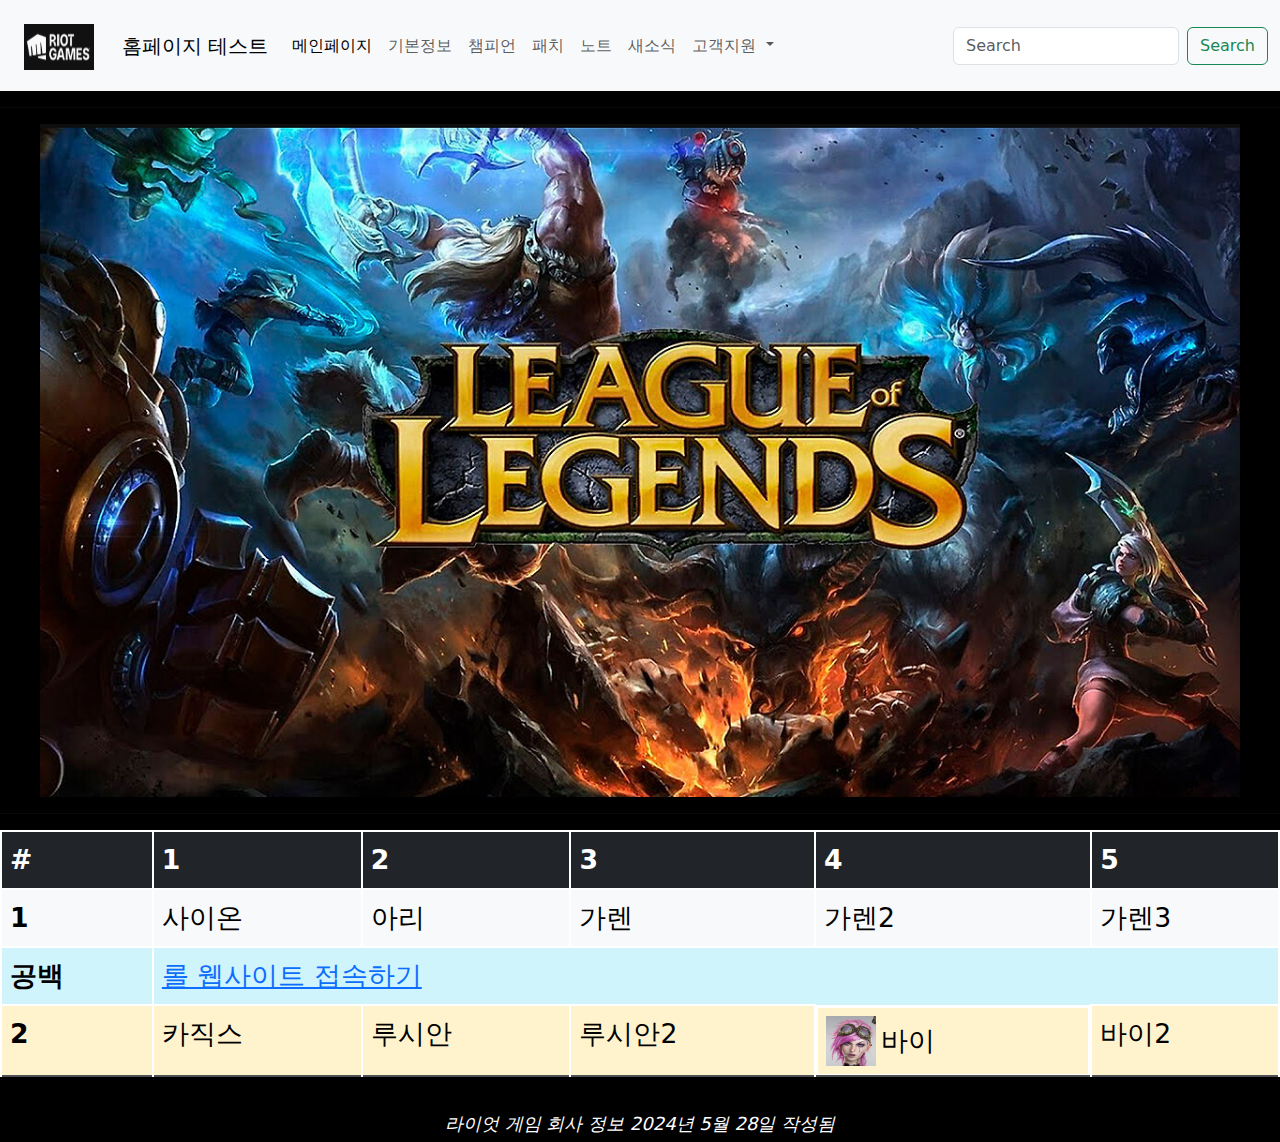
<file: index.html>
<!DOCTYPE html>
<html lang="ko">
<head>
    <meta charset="UTF-8">
    <meta name="지성" content="20240972">
    <meta name="keywords" content="computer">
    <meta name="viewport" content="width=device-width, initial-scale=1">
    <link href="https://cdn.jsdelivr.net/npm/bootstrap@5.3.6/dist/css/bootstrap.min.css" rel="stylesheet">
    <script src="https://cdn.jsdelivr.net/npm/bootstrap@5.3.6/dist/js/bootstrap.bundle.min.js"></script>


    <title>LOL 메인화면</title>
    <style>
        table {
            font-size: 20pt;
            color: white;
        }

        table, th, td {
        border: 2px solid white; /* 모든 셀에 선 적용 */
        }
    </style>
</head>

<body style="background-color:black;">

    <nav class="navbar navbar-expand-lg bg-body-tertiary">
<div class="container-fluid">
    <nav class="navbar bg-body-tertiary">
<div class="container-fluid">
  <a class="navbar-brand" href="#">
    <img src="image/LOGO.png" alt="LOGO" width="70" height="46" class="d-inline-block align-text-top">  
  </a>
</div>
</nav>
  <a class="navbar-brand" href="#">홈페이지 테스트</a>
  <button class="navbar-toggler" type="button" data-bs-toggle="collapse" data-bs-target="#navbarSupportedContent" aria-controls="navbarSupportedContent" aria-expanded="false" aria-label="Toggle navigation">
    <span class="navbar-toggler-icon"></span>
  </button>
  <div class="collapse navbar-collapse" id="navbarSupportedContent">
    <ul class="navbar-nav me-auto mb-2 mb-lg-0">
      <li class="nav-item">
        <a class="nav-link active" aria-current="page" href="#">메인페이지</a>
      </li>
      <li class="nav-item">
        <a class="nav-link" href="#">기본정보</a>
      </li>
      <li class="nav-item">
        <a class="nav-link" href="#">챔피언</a>
      </li>
      <li class="nav-item">
        <a class="nav-link" href="#">패치</a>
      </li>
      <li class="nav-item">
        <a class="nav-link" href="#">노트</a>
      </li>
      <li class="nav-item">
        <a class="nav-link" href="#">새소식</a>
      </li>
      <li class="nav-item dropdown">
        <a class="nav-link dropdown-toggle" href="#" role="button" data-bs-toggle="dropdown" aria-expanded="false">
          고객지원
        </a>
        <ul class="dropdown-menu">
          <li><a class="dropdown-item" href="#">게임 다운로드</a></li>
          <li><a class="dropdown-item" href="#">롤 커뮤니티</a></li>
          <li><hr class="dropdown-divider"></li>
          <li><a class="dropdown-item" href="#">깃 허브 페이지</a></li>
        </ul>
      </li>
    </ul>
    <form class="d-flex" role="search">
      <input class="form-control me-2" type="search" placeholder="Search" aria-label="Search" />
      <button class="btn btn-outline-success" type="submit">Search</button>
    </form>
  </div>
</div>
</nav>
    <!-- <div style="display:flex;justify-content:center;align-items: center;">
        <img src="image/LOGO.png" width="200" height="60">
        <h3 style="font-size:24px; font-weight:bold; font-style: italic;color:white;font-family: '굴림'; margin-left: 20px;">
            <a href="https://www.leagueoflegends.com/ko-kr/how-to-play/" style="color: white;">게임정보</a>
            기본정보 챔피언 패치 노트 새소식 다운로드 (메뉴 작성) -->
        </h3>
    </div>

    <hr>

    <div style="display: flex; justify-content:center;">
        <img src="image/MAIN.png" width="1200" height="768" class="img-fluid">
    </div>

    <hr>

  <div style="display: flex; justify-content:center;">
    <table class="table table-dark">
      <thead>
        <tr>
          <th scope="col">#</th>
          <th scope="col">1</th>
          <th scope="col">2</th>
          <th scope="col">3</th>
          <th scope="col">4</th>
          <th scope="col">5</th>
        </tr>
      </thead>
        <tbody>
          <tr class="table-light">
            <th scope="row">1</th>
            <td>사이온</td>
            <td>아리</td>
            <td>가렌</td>
            <td>가렌2</td>
            <td>가렌3</td>
           </tr>
          <tr class="table-info">
            <th scope="row">공백</th>
            <td colspan="5"><a href="https://www.leagueoflegends.com/ko-kr/how-to-play/" target="_blank">롤 웹사이트 접속하기</a></td>
          </tr>
          <tr class="table-warning">
            <th scope="row">2</th>
            <td>카직스</td>
            <td>루시안</td>
            <td>루시안2</td>
            <td colspan="2" style="display:flex; align-items:center;">
            <img src="image/바이.png" alt="바이" style="width: 50px; height: 50px; margin-right: 5px;"> 바이</td>
            <td>바이2</td>
          </tr>
        </tbody>
      </table>
    </div>

    <div style="display: flex; justify-content:center; margin-top: 20px;">
        <h3 style="font-size: 18px; font-style: italic; color:white;">라이엇 게임 회사 정보 2024년 5월 28일 작성됨</h3>
    </div>

</body>
</html>
</file>
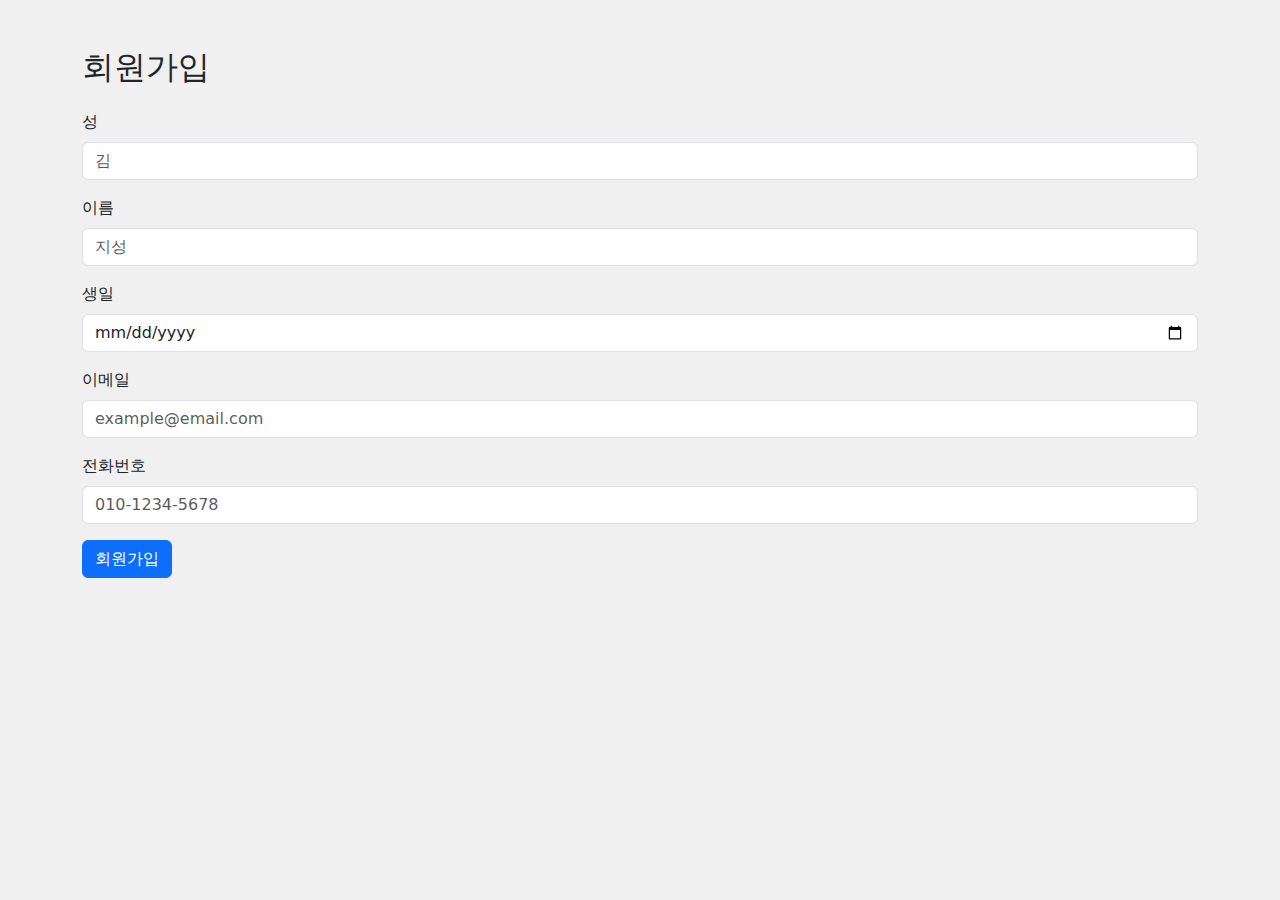
<file: login/join.html>
<!DOCTYPE html>
<html lang="ko">
<head>
  <meta charset="UTF-8">
  <title>회원가입 페이지</title>
  <meta name="viewport" content="width=device-width, initial-scale=1">
  <link href="https://cdn.jsdelivr.net/npm/bootstrap@5.3.3/dist/css/bootstrap.min.css" rel="stylesheet">
  <script src="https://cdn.jsdelivr.net/npm/bootstrap@5.3.3/dist/js/bootstrap.bundle.min.js"></script>
  <script src="../js/join.js" defer></script>
  <script type="module" src="../js/session.js"></script>
  
</head>
<body style="background-color: #f0f0f0;">
  <div class="container mt-5">
    <h2 class="mb-4">회원가입</h2>
    <form id="joinForm">
      <div class="mb-3">
        <label for="firstName" class="form-label">성</label>
        <input type="text" class="form-control" id="firstName" placeholder="김">
      </div>
      <div class="mb-3">
        <label for="lastName" class="form-label">이름</label>
        <input type="text" class="form-control" id="lastName" placeholder="지성">
      </div>
      <div class="mb-3">
        <label for="birthdayDate" class="form-label">생일</label>
        <input type="date" class="form-control" id="birthdayDate">
      </div>
      <div class="mb-3">
        <label for="emailAddress" class="form-label">이메일</label>
        <input type="email" class="form-control" id="emailAddress" placeholder="example@email.com">
      </div>
      <div class="mb-3">
        <label for="phoneNumber" class="form-label">전화번호</label>
        <input type="tel" class="form-control" id="phoneNumber" placeholder="010-1234-5678">
      </div>
      <button type="button" class="btn btn-primary" onclick="join()">회원가입</button>
    </form>
    <script src="../js/crypto.js"></script>
    <script src="../js/session.js"></script>
  </div>

  <script>
    function join() {
      const firstName = document.getElementById("firstName").value.trim();
      const lastName = document.getElementById("lastName").value.trim();
      const birthday = document.getElementById("birthdayDate").value.trim();
      const email = document.getElementById("emailAddress").value.trim();
      const phone = document.getElementById("phoneNumber").value.trim();
      const classSelect = document.getElementById("classSelect").value;

      if (!firstName || !lastName || !birthday || !email || !phone || !classSelect) {
        alert("모든 항목을 입력해 주세요.");
        return;
      }

      const emailRegex = /^[^\s@]+@[^\s@]+\.[^\s@]+$/;
      if (!emailRegex.test(email)) {
        alert("이메일 형식이 올바르지 않습니다.");
        return;
      }

      alert("회원가입이 완료되었습니다!");
      window.location.href = "index_login.html";  // ✅ 여기서 로그인 완료 페이지로 이동
    }
  </script>
</body>
</html>
</file>
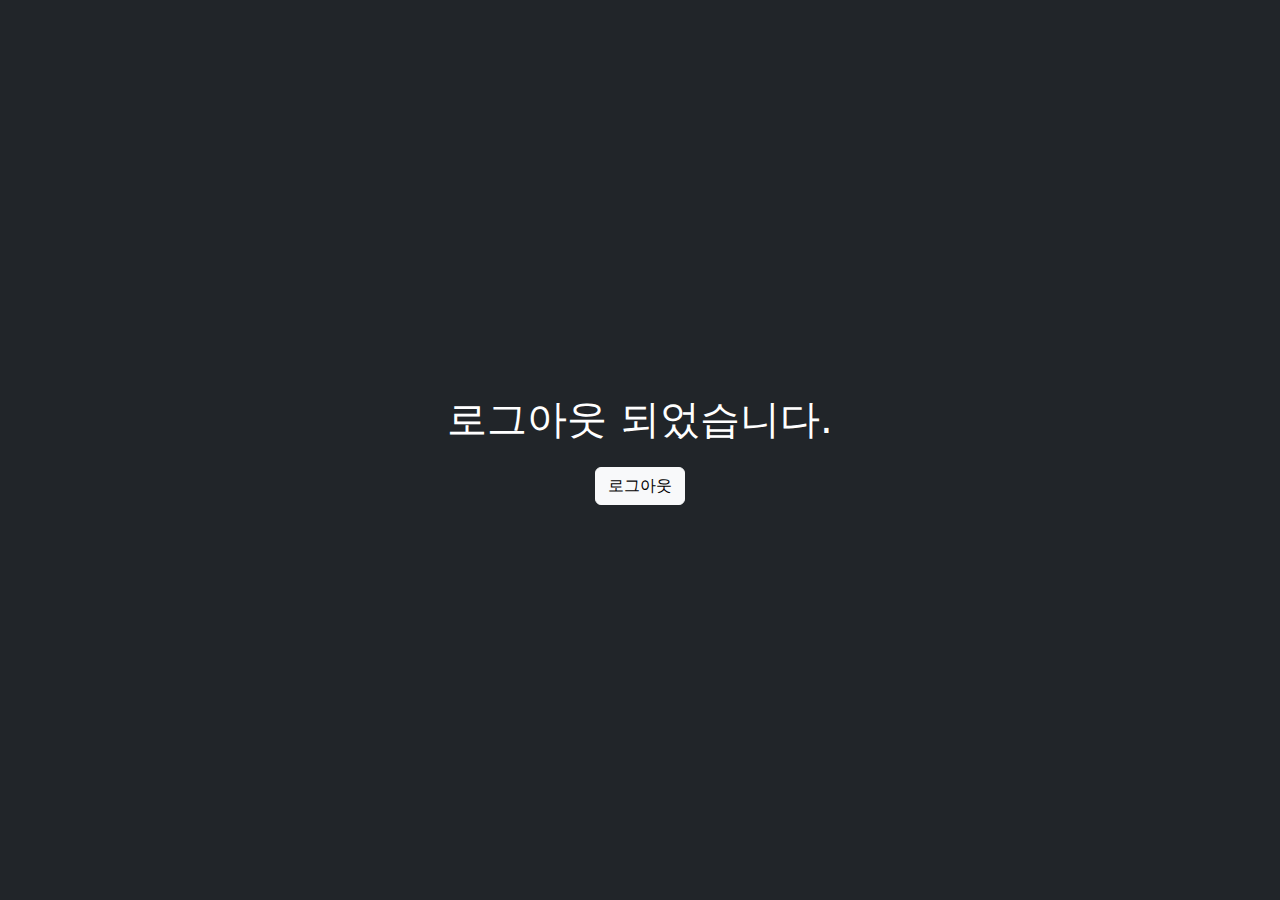
<file: login/logout.html>
<!DOCTYPE html>
<html lang="ko">
<head>
  <meta charset="UTF-8">
  <title>로그아웃 메인화면</title>
  <meta name="viewport" content="width=device-width, initial-scale=1">
  <link href="https://cdn.jsdelivr.net/npm/bootstrap@5.3.6/dist/css/bootstrap.min.css" rel="stylesheet">
  <script>
    window.onload = () => {
      sessionStorage.clear();
      localStorage.clear();
    };
  </script>
</head>
<body class="bg-dark text-white d-flex justify-content-center align-items-center vh-100">
  <div class="text-center">
    <h1 class="mb-4">로그아웃 되었습니다.</h1>
    <a href="../login/login.html" class="btn btn-light">로그아웃</a>
  </div>
</body>
</html>
</file>
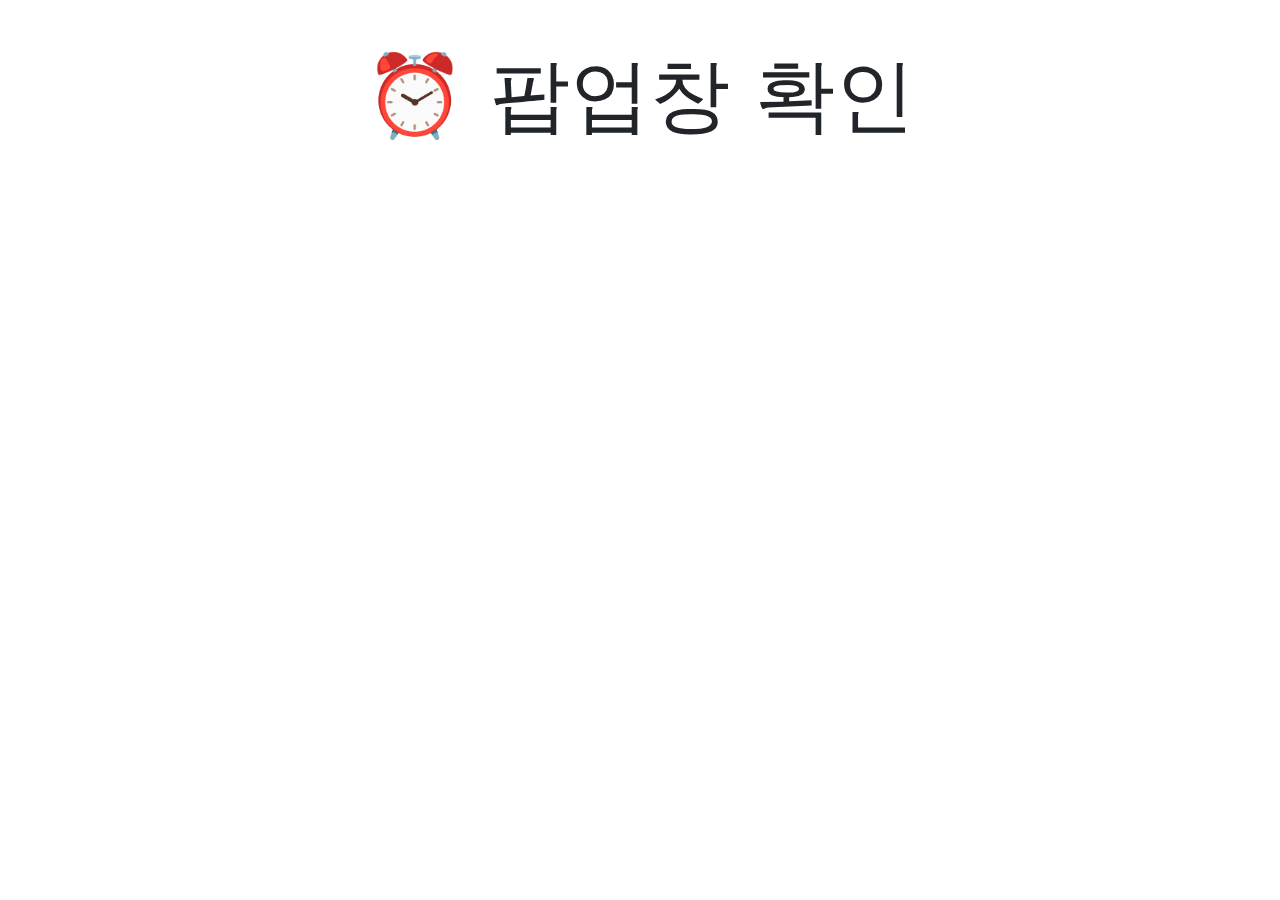
<file: popup/popup.html>
<!DOCTYPE html>
<html lang="ko">
<head>
  <meta charset="UTF-8">
  <title>팝업창 테스트</title>
  <script src="../js/popup.js" defer></script>
  <script src="../js/popup_close.js" defer></script>
  <link href="https://cdn.jsdelivr.net/npm/bootstrap@5.3.6/dist/css/bootstrap.min.css" rel="stylesheet">
  <script src="https://cdn.jsdelivr.net/npm/bootstrap@5.3.6/dist/js/bootstrap.bundle.min.js"></script>
</head>
<body onload="show_clock();">
  <div class="container text-center mt-5">
    <h1 class="display-1">⏰ 팝업창 확인</h1>
    <h1 class="display-4"><div id="divClock" class="clock"></div></h1>
    <h1 class="display-4"><div id="Time" class="clock"></div></h1>
  </div>
</body>
</html>
</file>
